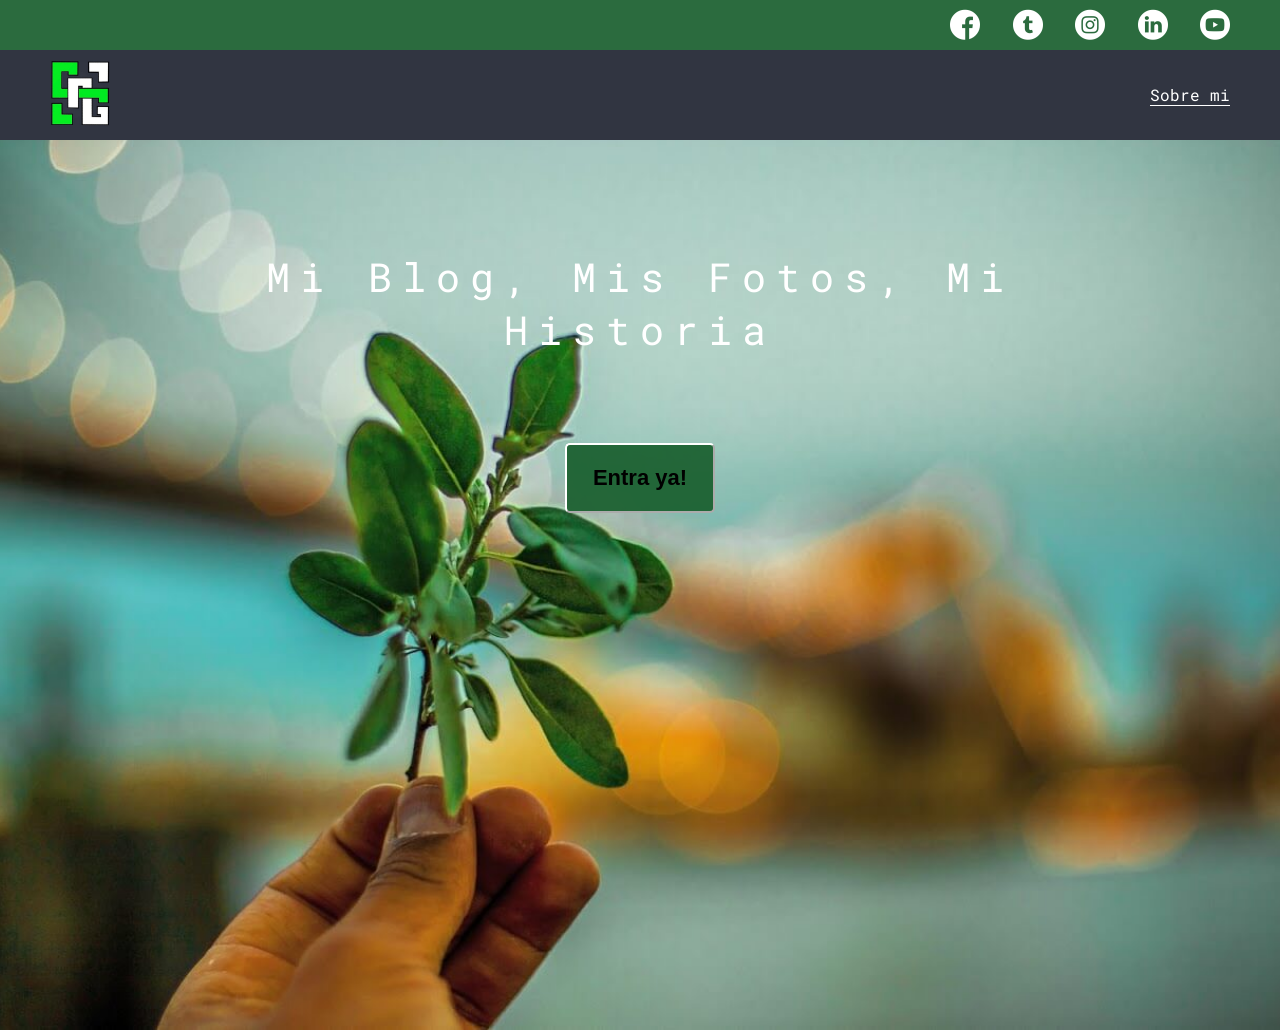
<file: BLOG/index.html>
<!DOCTYPE html>
<html lang="en">
<head>
    <meta charset="UTF-8">
    <meta http-equiv="X-UA-Compatible" content="IE=edge">
    <meta name="viewport" content="width=device-width, initial-scale=1.0">
    <title>Mi Blog</title>
    <link rel="stylesheet" href="css/main.css">
    <link rel="stylesheet" href="css/font/flaticon.css">
    <link rel="preconnect" href="https://fonts.gstatic.com">
    <link rel="stylesheet" href="css/media-queries.css">
</head>
<body class="home-body">
    <header>
        <section class="header-icons-container">
            <div class="icons">
                <a href="https://www.facebook.com/"><span class="flaticon-001-facebook"></span></a> <!--los iconos no funcionan-->
                <a href="https://twitter.com/?lang=es"><span class="flaticon-002-twitter"></span></a>
                <a href="https://www.instagram.com/?hl=es"><span class="flaticon-011-instagram"></span></a>
                <a href="https://www.linkedin.com/feed/"><span class="flaticon-010-linkedin"></span></a>
                <a href="https://www.youtube.com/channel/UCmEst1WBarrKRtXK04s49RQ"><span class="flaticon-008-youtube"></span></a>
            </div>
        </section>
        <nav>
            <section class="nav-logo-container">
                <a href="index.html"><img src="assets/Blogimg/my-logo.jpg" alt="logo de mi blog"></a>
            </section>
            <section class="profile-link">
                <a href="perfil.html">Sobre mi</a>
            </section>
        </nav>
    </header>
    <main class="home-main">
        <section>
            <p class="home-main-text">Mi Blog, Mis Fotos, Mi Historia</p>
            <button class="home-main-button">
                <a href="blogs.html">Entra ya!</a>
            </button>
        </section>
    </main>
</body>
</html>


<!-- personalizar el blog
 
1. agregar informacion valida y nuevas imagenes

2. reparar los media-queries para usar en todos los dispositivos

3. hacer que todas los botones funcionen y me redirecionen a donde quiero

4. poner este proyecto en mi repo de Github con Git of course
-->
</file>
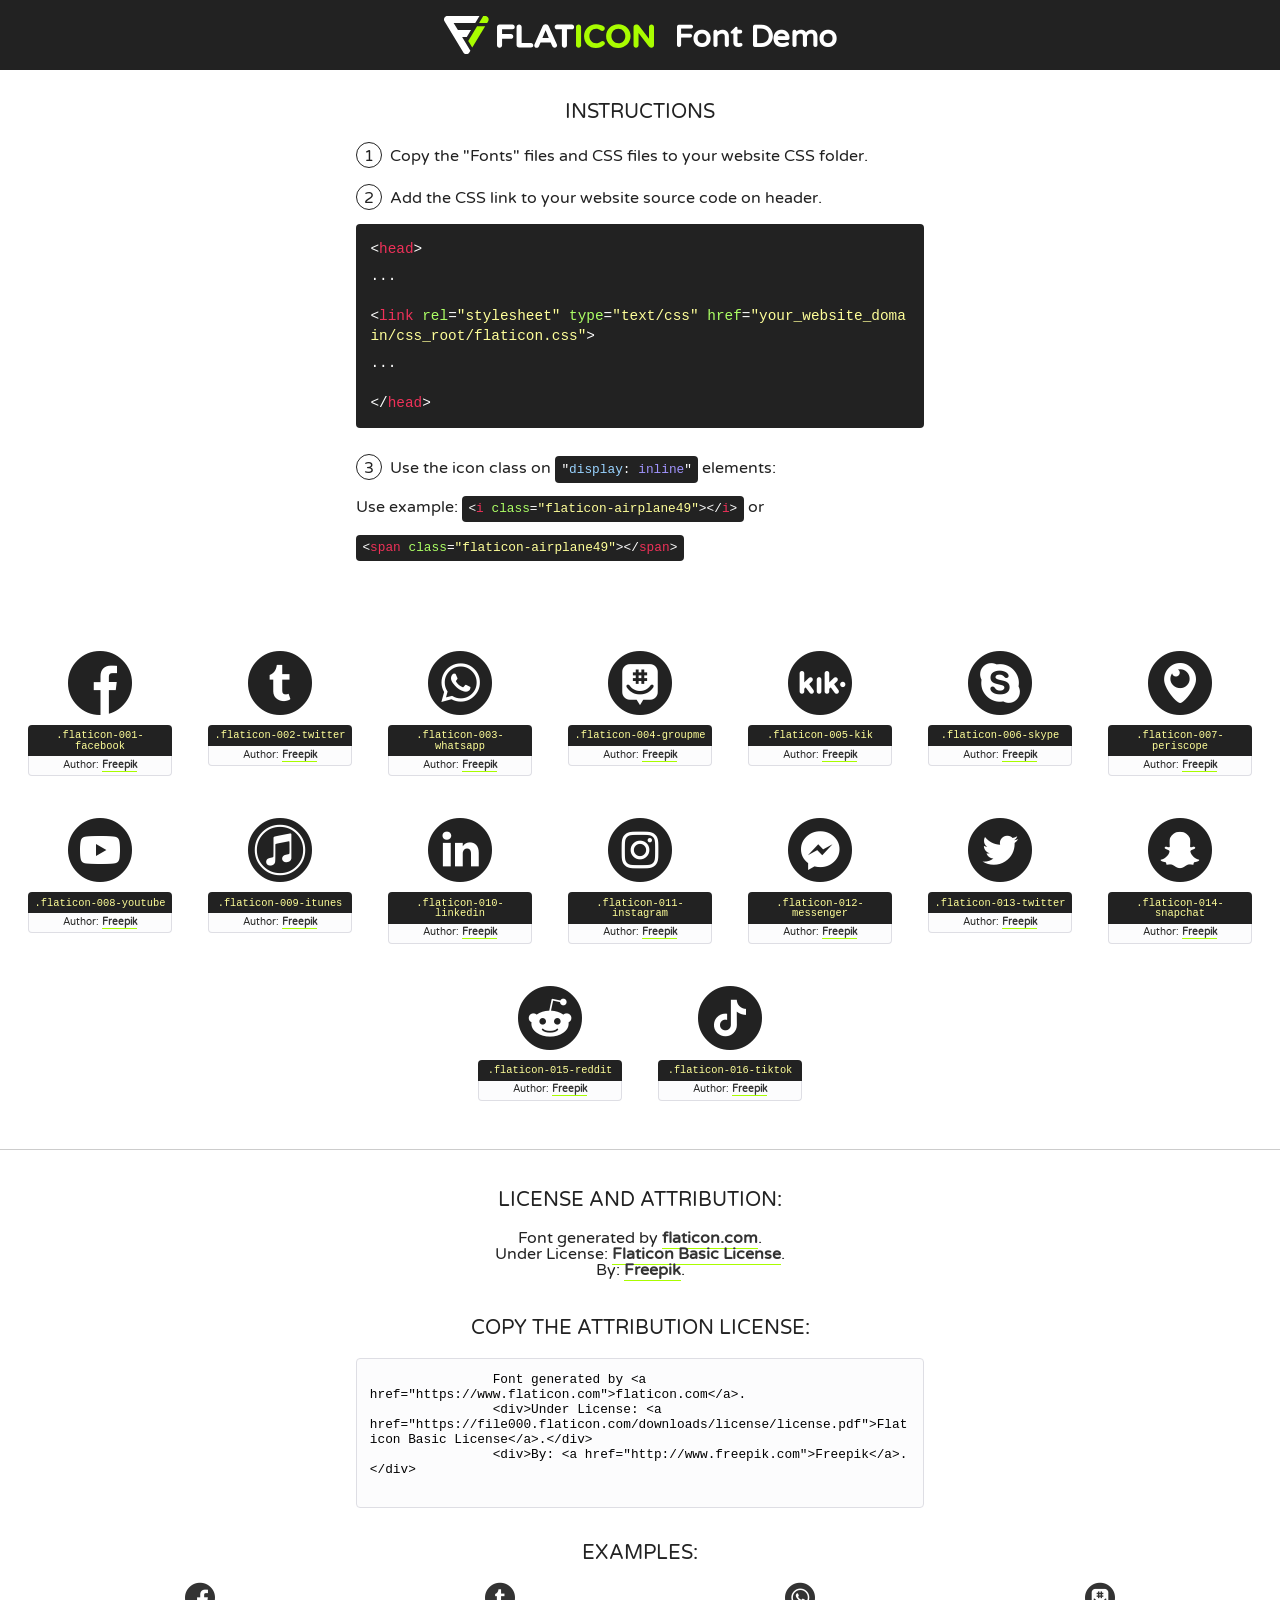
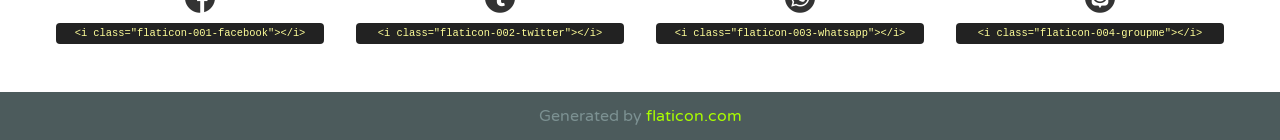
<file: BLOG/css/font/flaticon.html>
<!DOCTYPE html>
<!--
  Flaticon icon font: Flaticon
  Creation date: 18/06/2020 18:44
-->
<html>
    <!DOCTYPE html>

    <head>
        <title>Flaticon WebFont</title>
        <link href="http://fonts.googleapis.com/css?family=Varela+Round" rel="stylesheet" type="text/css" />
        <link rel="stylesheet" type="text/css" href="flaticon.css">
        <meta charset="UTF-8">
        <style>
            html, body, div, span, applet, object, iframe,
            h1, h2, h3, h4, h5, h6, p, blockquote, pre,
            a, abbr, acronym, address, big, cite, code,
            del, dfn, em, img, ins, kbd, q, s, samp,
            small, strike, strong, sub, sup, tt, var,
            b, u, i, center,
            dl, dt, dd, ol, ul, li,
            fieldset, form, label, legend,
            table, caption, tbody, tfoot, thead, tr, th, td,
            article, aside, canvas, details, embed,
            figure, figcaption, footer, header, hgroup,
            menu, nav, output, ruby, section, summary,
            time, mark, audio, video {
                margin: 0;
                padding: 0;
                border: 0;
                font-size: 100%;
                font: inherit;
                vertical-align: baseline;
            }
            /* HTML5 display-role reset for older browsers */
            article, aside, details, figcaption, figure,
            footer, header, hgroup, menu, nav, section {
                display: block;
            }
            body {
                line-height: 1;
            }
            ol, ul {
                list-style: none;
            }
            blockquote, q {
                quotes: none;
            }
            blockquote:before, blockquote:after,
            q:before, q:after {
                content: '';
                content: none;
            }
            table {
                border-collapse: collapse;
                border-spacing: 0;
            }
            body {
                font-family: 'Varela Round', Helvetica, Arial, sans-serif;
                font-size: 16px;
                color: #222;
            }
            a {
                color: #333;
                border-bottom: 1px solid #a9fd00;
                font-weight: bold;
                text-decoration: none;
            }
            * {
                -moz-box-sizing: border-box;
                -webkit-box-sizing: border-box;
                box-sizing: border-box;
                margin: 0;
                padding: 0;
            }
            [class^="flaticon-"]:before, [class*=" flaticon-"]:before, [class^="flaticon-"]:after, [class*=" flaticon-"]:after {
                font-family: Flaticon;
                font-size: 30px;
                font-style: normal;
                margin-left: 20px;
                color: #333;
            }
            .wrapper {
                max-width: 600px;
                margin: auto;
                padding: 0 1em;
            }
            .title {
                font-size: 1.25em;
                text-align: center;
                margin-bottom: 1em;
                text-transform: uppercase;
            }
            header {
                text-align: center;
                background-color: #222;
                color: #fff;
                padding: 1em;
            }
            header .logo {
                width: 210px;
                height: 38px;
                display: inline-block;
                vertical-align: middle;
                margin-right: 1em;
                border: none;
            }
            header strong {
                font-size: 1.95em;
                font-weight: bold;
                vertical-align: middle;
                margin-top: 5px;
                display: inline-block;
            }
            .demo {
                margin: 2em auto;
                line-height: 1.25em;
            }
            .demo ul li {
                margin-bottom: 1em;
            }
            .demo ul li .num {
                color: #222;
                border-radius: 20px;
                display: inline-block;
                width: 26px;
                padding: 3px;
                height: 26px;
                text-align: center;
                margin-right: 0.5em;
                border: 1px solid #222;
            }
            .demo ul li code {
                background-color: #222;
                border-radius: 4px;
                padding: 0.25em 0.5em;
                display: inline-block;
                color: #fff;
                font-family: Consolas,Monaco,Lucida Console,Liberation Mono,DejaVu Sans Mono,Bitstream Vera Sans Mono,Courier New, monospace;
                font-weight: lighter;
                margin-top: 1em;
                font-size: 0.8em;
                word-break: break-all;
            }
            .demo ul li code.big {
                padding: 1em;
                font-size: 0.9em;
            }
            .demo ul li code .red {
                color: #EF3159;
            }
            .demo ul li code .green {
                color: #ACFF65;
            }
            .demo ul li code .yellow {
                color: #FFFF99;
            }
            .demo ul li code .blue {
                color: #99D3FF;
            }
            .demo ul li code .purple {
                color: #A295FF;
            }
            .demo ul li code .dots {
                margin-top: 0.5em;
                display: block;
            }
            #glyphs {
                border-bottom: 1px solid #ccc;
                padding: 2em 0;
                text-align: center;
            }
            .glyph {
                display: inline-block;
                width: 9em;
                margin: 1em;
                text-align: center;
                vertical-align: top;
                background: #FFF;
            }
            .glyph .glyph-icon {
                padding: 10px;
                display: block;
                font-family:"Flaticon";
                font-size: 64px;
                line-height: 1;
            }
            .glyph .glyph-icon:before {
                font-size: 64px;
                color: #222;
                margin-left: 0;
            }
            .class-name {
                font-size: 0.65em;
                background-color: #222;
                color: #fff;
                border-radius: 4px 4px 0 0;
                padding: 0.5em;
                color: #FFFF99;
                font-family: Consolas,Monaco,Lucida Console,Liberation Mono,DejaVu Sans Mono,Bitstream Vera Sans Mono,Courier New, monospace;
            }
            .author-name {
                font-size: 0.6em;
                background-color: #fcfcfd;
                border: 1px solid #DEDEE4;
                border-top: 0;
                border-radius: 0 0 4px 4px;
                padding: 0.5em;
            }
            .class-name:last-child {
                font-size: 10px;
                color:#888;
            }
            .class-name:last-child a {
                font-size: 10px;
                color:#555;
            }
            .class-name:last-child a:hover {
                color:#a9fd00;
            }
            .glyph > input {
                display: block;
                width: 100px;
                margin: 5px auto;
                text-align: center;
                font-size: 12px;
                cursor: text;
            }
            .glyph > input.icon-input {
                font-family:"Flaticon";
                font-size: 16px;
                margin-bottom: 10px;
            }
            .attribution .title {
                margin-top: 2em;
            }
            .attribution textarea {
                background-color: #fcfcfd;
                padding: 1em;
                border: none;
                box-shadow: none;
                border: 1px solid #DEDEE4;
                border-radius: 4px;
                resize: none;
                width: 100%;
                height: 150px;
                font-size: 0.8em;
                font-family: Consolas,Monaco,Lucida Console,Liberation Mono,DejaVu Sans Mono,Bitstream Vera Sans Mono,Courier New, monospace;
                -webkit-appearance: none;
            }
            .iconsuse {
                margin: 2em auto;
                text-align: center;
                max-width: 1200px;
            }
            .iconsuse:after {
                content: '';
                display: table;
                clear: both;
            }
            .iconsuse .image {
                float: left;
                width: 25%;
                padding: 0 1em;
            }
            .iconsuse .image p {
                margin-bottom: 1em;
            }
            .iconsuse .image span {
                display: block;
                font-size: 0.65em;
                background-color: #222;
                color: #fff;
                border-radius: 4px;
                padding: 0.5em;
                color: #FFFF99;
                margin-top: 1em;
                font-family: Consolas,Monaco,Lucida Console,Liberation Mono,DejaVu Sans Mono,Bitstream Vera Sans Mono,Courier New, monospace;
            }
            #footer {
                text-align: center;
                background-color: #4C5B5C;
                color: #7c9192;
                padding: 1em;
            }
            #footer a {
                border: none;
                color: #a9fd00;
                font-weight: normal;
            }
            @media (max-width: 960px) {
                .iconsuse .image {
                    width: 50%;
                }
            }
            @media (max-width: 560px) {
                .iconsuse .image {
                    width: 100%;
                }
            }
            .attrDiv {

            }
        </style>
        <link rel="stylesheet" href="flaticon.css">
    </head>

    <body class="characters-off">
        <header>
            <a href="https://www.flaticon.com" target="_blank" class="logo">
                <svg version="1.1" xmlns="http://www.w3.org/2000/svg" xmlns:xlink="http://www.w3.org/1999/xlink" xmlns:a="http://ns.adobe.com/AdobeSVGViewerExtensions/3.0/" viewBox="0 0 560.875 102.036" enable-background="new 0 0 560.875 102.036" xml:space="preserve">
                        <defs>
                        </defs>
                        <g>
                            <g class="letters">
                                <path fill="#ffffff" d="M141.596,29.675c0-3.777,2.985-6.767,6.764-6.767h34.438c3.426,0,6.15,2.728,6.15,6.15
                                c0,3.43-2.724,6.149-6.15,6.149h-27.674v13.091h23.719c3.429,0,6.151,2.724,6.151,6.15c0,3.43-2.723,6.149-6.151,6.149h-23.719
                                v17.574c0,3.773-2.986,6.761-6.764,6.761c-3.779,0-6.764-2.989-6.764-6.761V29.675z"></path>
                                <path fill="#ffffff" d="M193.844,29.149c0-3.781,2.985-6.767,6.764-6.767c3.776,0,6.763,2.985,6.763,6.767v42.957h25.039
                                c3.426,0,6.149,2.726,6.149,6.153c0,3.425-2.723,6.15-6.149,6.15h-31.802c-3.779,0-6.764-2.986-6.764-6.768V29.149z"></path>
                                <path fill="#ffffff" d="M241.891,75.71l21.438-48.407c1.492-3.341,4.215-5.357,7.906-5.357h0.792
                                c3.686,0,6.323,2.017,7.815,5.357l21.439,48.407c0.436,0.967,0.701,1.845,0.701,2.723c0,3.602-2.809,6.501-6.414,6.501
                                c-3.161,0-5.269-1.845-6.499-4.655l-4.132-9.661h-27.059l-4.301,10.102c-1.144,2.631-3.426,4.214-6.237,4.214
                                c-3.517,0-6.24-2.81-6.24-6.325C241.1,77.64,241.451,76.677,241.891,75.71z M279.932,58.666l-8.521-20.297l-8.526,20.297H279.932
                                z"></path>
                                <path fill="#ffffff" d="M314.864,35.387H301.86c-3.429,0-6.239-2.813-6.239-6.238c0-3.429,2.811-6.24,6.239-6.24h39.533
                                c3.426,0,6.237,2.811,6.237,6.24c0,3.425-2.811,6.238-6.237,6.238h-13.001v42.785c0,3.773-2.99,6.761-6.764,6.761
                                c-3.779,0-6.764-2.989-6.764-6.761V35.387z"></path>
                                <path fill="#A9FD00" d="M352.615,29.149c0-3.781,2.985-6.767,6.767-6.767c3.774,0,6.761,2.985,6.761,6.767v49.024
                                c0,3.773-2.987,6.761-6.761,6.761c-3.781,0-6.767-2.989-6.767-6.761V29.149z"></path>
                                <path fill="#A9FD00" d="M374.132,53.836v-0.179c0-17.481,13.178-31.801,32.065-31.801c9.22,0,15.459,2.458,20.557,6.238
                                c1.402,1.054,2.637,2.985,2.637,5.357c0,3.692-2.985,6.59-6.681,6.59c-1.845,0-3.071-0.702-4.044-1.319
                                c-3.776-2.813-7.729-4.393-12.562-4.393c-10.364,0-17.831,8.611-17.831,19.154v0.173c0,10.542,7.291,19.329,17.831,19.329
                                c5.715,0,9.492-1.756,13.359-4.834c1.049-0.874,2.458-1.491,4.039-1.491c3.429,0,6.325,2.813,6.325,6.236
                                c0,2.106-1.056,3.78-2.282,4.834c-5.539,4.834-12.036,7.733-21.878,7.733C387.572,85.464,374.132,71.493,374.132,53.836z"></path>
                                <path fill="#A9FD00" d="M433.009,53.836v-0.179c0-17.481,13.79-31.801,32.766-31.801c18.981,0,32.592,14.143,32.592,31.628v0.173
                                c0,17.483-13.785,31.807-32.769,31.807C446.625,85.464,433.009,71.32,433.009,53.836z M484.224,53.836v-0.179
                                c0-10.539-7.725-19.326-18.626-19.326c-10.893,0-18.449,8.611-18.449,19.154v0.173c0,10.542,7.73,19.329,18.626,19.329
                                C476.676,72.986,484.224,64.378,484.224,53.836z"></path>
                                <path fill="#A9FD00" d="M506.233,29.321c0-3.774,2.99-6.763,6.767-6.763h1.401c3.252,0,5.183,1.583,7.029,3.953l26.093,34.265
                                V29.059c0-3.692,2.99-6.677,6.681-6.677c3.683,0,6.671,2.985,6.671,6.677v48.934c0,3.78-2.987,6.765-6.764,6.765h-0.436
                                c-3.257,0-5.188-1.581-7.034-3.953l-27.056-35.492v32.944c0,3.687-2.985,6.676-6.678,6.676c-3.683,0-6.673-2.989-6.673-6.676
                                V29.321z"></path>
                            </g>
                            <g class="insignia">
                                <path fill="#ffffff" d="M48.372,56.137h12.517l11.156-18.537H37.186L25.688,18.539h57.825L94.668,0H9.271
                                C5.925,0,2.842,1.801,1.198,4.716c-1.644,2.907-1.593,6.482,0.134,9.343l50.38,83.501c1.678,2.781,4.689,4.476,7.938,4.476
                                c3.246,0,6.257-1.695,7.935-4.476l2.898-4.804L48.372,56.137z"></path>
                                <g class="i">
                                    <path fill="#A9FD00" d="M93.575,18.539h0.031v0.004l21.652,0.004l2.705-4.488c1.727-2.861,1.778-6.436,0.133-9.343
                                    C116.454,1.801,113.371,0,110.026,0h-5.294L93.575,18.539z"></path>
                                    <polygon fill="#A9FD00" points="88.291,27.356 64.725,66.486 75.519,84.404 109.942,27.356"></polygon>
                                </g>
                            </g>
                        </g>
                    </svg>
            </a>
            <strong>Font Demo</strong>
        </header>

        <section class="demo wrapper">
            <p class="title">Instructions</p>
            <ul>
                <li>
                    <span class="num">1</span>Copy the "Fonts" files and CSS files to your website CSS folder.
                </li>
                <li>
                    <span class="num">2</span>Add the CSS link to your website source code on header.
                    <code class="big">
                        &lt;<span class="red">head</span>&gt;
                        <br/><span class="dots">...</span>
                        <br/>&lt;<span class="red">link</span> <span class="green">rel</span>=<span class="yellow">"stylesheet"</span> <span class="green">type</span>=<span class="yellow">"text/css"</span> <span class="green">href</span>=<span class="yellow">"your_website_domain/css_root/flaticon.css"</span>&gt;
                        <br/><span class="dots">...</span>
                        <br/>&lt;/<span class="red">head</span>&gt;
                    </code>
                </li>

                <li>
                    <p>
                        <span class="num">3</span>Use the icon class on <code>"<span class="blue">display</span>:<span class="purple"> inline</span>"</code> elements:
                        <br />
                        Use example:
                        <code>
                            &lt;<span class="red">i</span> <span class="green">class</span>=<span class="yellow">&quot;flaticon-airplane49&quot;</span>&gt;&lt;/<span class="red">i</span>&gt;
                        </code> or
                        <code>&lt;<span class="red">span</span> <span class="green">class</span>=<span class="yellow">&quot;flaticon-airplane49&quot;</span>&gt;&lt;/<span class="red">span</span>&gt;</code>
                    </p>
                </li>
            </ul>
        </section>

        <section id="glyphs">
            
            <div class="glyph"><div class="glyph-icon flaticon-001-facebook"></div>
                <div class="class-name">.flaticon-001-facebook</div>
                <div class="author-name">Author: <a href="http://www.freepik.com" title="Freepik">Freepik</a> </div>
            </div>
            
            <div class="glyph"><div class="glyph-icon flaticon-002-twitter"></div>
                <div class="class-name">.flaticon-002-twitter</div>
                <div class="author-name">Author: <a href="http://www.freepik.com" title="Freepik">Freepik</a> </div>
            </div>
            
            <div class="glyph"><div class="glyph-icon flaticon-003-whatsapp"></div>
                <div class="class-name">.flaticon-003-whatsapp</div>
                <div class="author-name">Author: <a href="http://www.freepik.com" title="Freepik">Freepik</a> </div>
            </div>
            
            <div class="glyph"><div class="glyph-icon flaticon-004-groupme"></div>
                <div class="class-name">.flaticon-004-groupme</div>
                <div class="author-name">Author: <a href="http://www.freepik.com" title="Freepik">Freepik</a> </div>
            </div>
            
            <div class="glyph"><div class="glyph-icon flaticon-005-kik"></div>
                <div class="class-name">.flaticon-005-kik</div>
                <div class="author-name">Author: <a href="http://www.freepik.com" title="Freepik">Freepik</a> </div>
            </div>
            
            <div class="glyph"><div class="glyph-icon flaticon-006-skype"></div>
                <div class="class-name">.flaticon-006-skype</div>
                <div class="author-name">Author: <a href="http://www.freepik.com" title="Freepik">Freepik</a> </div>
            </div>
            
            <div class="glyph"><div class="glyph-icon flaticon-007-periscope"></div>
                <div class="class-name">.flaticon-007-periscope</div>
                <div class="author-name">Author: <a href="http://www.freepik.com" title="Freepik">Freepik</a> </div>
            </div>
            
            <div class="glyph"><div class="glyph-icon flaticon-008-youtube"></div>
                <div class="class-name">.flaticon-008-youtube</div>
                <div class="author-name">Author: <a href="http://www.freepik.com" title="Freepik">Freepik</a> </div>
            </div>
            
            <div class="glyph"><div class="glyph-icon flaticon-009-itunes"></div>
                <div class="class-name">.flaticon-009-itunes</div>
                <div class="author-name">Author: <a href="http://www.freepik.com" title="Freepik">Freepik</a> </div>
            </div>
            
            <div class="glyph"><div class="glyph-icon flaticon-010-linkedin"></div>
                <div class="class-name">.flaticon-010-linkedin</div>
                <div class="author-name">Author: <a href="http://www.freepik.com" title="Freepik">Freepik</a> </div>
            </div>
            
            <div class="glyph"><div class="glyph-icon flaticon-011-instagram"></div>
                <div class="class-name">.flaticon-011-instagram</div>
                <div class="author-name">Author: <a href="http://www.freepik.com" title="Freepik">Freepik</a> </div>
            </div>
            
            <div class="glyph"><div class="glyph-icon flaticon-012-messenger"></div>
                <div class="class-name">.flaticon-012-messenger</div>
                <div class="author-name">Author: <a href="http://www.freepik.com" title="Freepik">Freepik</a> </div>
            </div>
            
            <div class="glyph"><div class="glyph-icon flaticon-013-twitter"></div>
                <div class="class-name">.flaticon-013-twitter</div>
                <div class="author-name">Author: <a href="http://www.freepik.com" title="Freepik">Freepik</a> </div>
            </div>
            
            <div class="glyph"><div class="glyph-icon flaticon-014-snapchat"></div>
                <div class="class-name">.flaticon-014-snapchat</div>
                <div class="author-name">Author: <a href="http://www.freepik.com" title="Freepik">Freepik</a> </div>
            </div>
            
            <div class="glyph"><div class="glyph-icon flaticon-015-reddit"></div>
                <div class="class-name">.flaticon-015-reddit</div>
                <div class="author-name">Author: <a href="http://www.freepik.com" title="Freepik">Freepik</a> </div>
            </div>
            
            <div class="glyph"><div class="glyph-icon flaticon-016-tiktok"></div>
                <div class="class-name">.flaticon-016-tiktok</div>
                <div class="author-name">Author: <a href="http://www.freepik.com" title="Freepik">Freepik</a> </div>
            </div>
            
        </section>

        <section class="attribution wrapper"   style="text-align:center;">
            <div class="title">License and attribution:</div>
            <div class="attrDiv">Font generated by <a href="https://www.flaticon.com">flaticon.com</a>.</div>
            <div class="attrDiv">Under License: <a href="https://file000.flaticon.com/downloads/license/license.pdf">Flaticon Basic License</a>.</div>
            <div class="attrDiv">By: <a href="http://www.freepik.com">Freepik</a>.</div>

            <div class="title">Copy the Attribution License:</div>
            <textarea onclick="this.focus();this.select();">
                Font generated by &lt;a href=&quot;https://www.flaticon.com&quot;&gt;flaticon.com&lt;/a&gt;.
                <div>Under License: <a href="https://file000.flaticon.com/downloads/license/license.pdf">Flaticon Basic License</a>.</div>
                <div>By: <a href="http://www.freepik.com">Freepik</a>.</div>
            </textarea>
        </section>

        <section class="iconsuse">
            <div class="title">Examples:</div>
            
            <div class="image">
                <p>
                    <i class="glyph-icon flaticon-001-facebook"></i>
                    <span>&lt;i class=&quot;flaticon-001-facebook&quot;&gt;&lt;/i&gt;</span>
                </p>
            </div>
            
            <div class="image">
                <p>
                    <i class="glyph-icon flaticon-002-twitter"></i>
                    <span>&lt;i class=&quot;flaticon-002-twitter&quot;&gt;&lt;/i&gt;</span>
                </p>
            </div>
            
            <div class="image">
                <p>
                    <i class="glyph-icon flaticon-003-whatsapp"></i>
                    <span>&lt;i class=&quot;flaticon-003-whatsapp&quot;&gt;&lt;/i&gt;</span>
                </p>
            </div>
            
            <div class="image">
                <p>
                    <i class="glyph-icon flaticon-004-groupme"></i>
                    <span>&lt;i class=&quot;flaticon-004-groupme&quot;&gt;&lt;/i&gt;</span>
                </p>
            </div>
            
        </section>

        <div id="footer">
            <div>Generated by <a href="https://www.flaticon.com">flaticon.com</a></div>
        </div>
    </body>
</html>
</file>
<file: BLOG/css/main.css>
@import url('https://fonts.googleapis.com/css2?family=Roboto+Mono:wght@400;500;700&family=Roboto+Slab:wght@400;700&family=Roboto:wght@400;500;700;900&display=swap');

:root{
    --light-green: #195f2eeb;
    --light-grey: #e6e9ed;
}
body{
    font-family: 'Roboto Mono', monospace;
    margin: 0;
    padding: 0;
}
 
a{
    text-decoration: none;
    display: inline;
    color: black;
}

.home-body{
    position: fixed;
    top: 0;
    bottom: 0;
    left: 0;
    right: 0;
}

.grid-container{  /*Esta clase se coloca en la seccion principal del container y en el div de las new */
    max-width: 980px;
    margin: auto;
}

header{
    width: 100%;
    height: 130px;
    display: grid;
    grid-template-rows: 1fr 1fr;
}

header .header-icons-container{
    width: 100%;
    height: 50px;
    display: grid;
    background-color: var(--light-green);
}

header .header-icons-container .icons{
    width: 300px;
    height: auto;
    display: flex;
    justify-items: flex-end;
    align-items: center;
    justify-content: space-between;
    justify-self: end;
    margin-right: 50px;
}

header .icons span{
    color: white;
}

nav {
    display: grid;
    grid-template-columns: 1fr 1fr;
    height: 90px;
    background-color: #313541;
    
}

nav .nav-logo-container{
    margin-left: 50px;
}
nav .nav-logo-container img{
    width: 60px;
    margin-top: 10px;
}

nav .profile-link{
    display: flex;
    align-items: center;
    justify-content: flex-end;
    margin-right: 50px;
}

nav .profile-link a{
    color: white;
    border-bottom: 1px solid white;
}

.home-main{
    display: grid;
    grid-template-columns: 1fr 4fr 1fr;
    height: 100%;
    background-image: url('../assets/Blogimg/park-picture-4.jpg');
    background-position: center;
    background-repeat:no-repeat;
    background-size: cover;
}

.home-main section {
    display: grid; 
    grid-column: 2;   /*de las 3 columnas, se posiciona en la numero 2 (4fr)*/
    justify-items: center;
    height: 350px;
    margin-top: 80px;
}

.home-main-text{
    font-family: 'Roboto mono', monospace;
    font-size: 40px;
    font-weight: 750px;
    letter-spacing: 10px;
    color:white;
    text-align: center;
}

.home-main-button{
    width: 150px;
    height: 70px;
    background-color: var(--light-green);
    border-color: white;
    display: grid;
    align-items: center;
    border-radius: 5px;
}

.home-main-button a{
    font-weight: 700;
    font-size: 22px;
}

/* Estos son los design de la pagina blogs.html */

.blogs-main{
    display: grid;
}

.blogs-news-container{
    background-color: var(--light-grey);
    padding: 0px 50px 40px;
}

.blogs-main-new{
    display: grid;
    grid-template-columns: 2fr 1fr;
    grid-template-rows: 2fr;
}

.blogs-news-img-container{
    grid-column: 1;
}

.blogs-news-img-container img{
    width: 70%;
    border-radius: 10px;
}

.blogs-news-info-container{
    grid-column: 2;
}

.blogs-news-info-container p{
    margin-bottom: 35px;
}

.blogs-posts-container{
    padding: 0 50px 40px; 
}

.blogs-posts-container h3{
    border-bottom: 1px solid #cdd2da;
    padding-bottom: 20px;
    text-align: center;
}

.blogs-button{
    border: 1px solid var(--light-green);
    padding: 10px 15px;
    font-size: 12px;
    border-radius: 5px;
}

.blogs-posts-container .post-container{
    display: inline-block;
    padding-left: 10px;
    max-width: 30%;
    margin-bottom: 50px;
}

.blogs-posts-container .post-container p{
    margin-bottom: 35px;
}

.blogs-posts-container .post-container img{
    width: 100%;
    border-radius: 10px;
}

footer{
    width: 100%;
    height: 80px;
    background-color: #22272d;
    border-top: 35px solid var(--light-green);
    text-align: center;
}

footer p{
    color: white;
    margin-top: 30px;
}

.blogpost-img-container{
    padding: 0 50px 40px; 
}

.blogpost-img-container img{
    width: 100%;
    
}

.blogpost-main-container{
    padding: 0 50px 40px; 
}

.blogpost-main-container h3{
    border-bottom: 1px solid var(--light-grey);
    padding-bottom: 20px;
}

.blogpost-main-container article h1{
    font-size: 35px;
}

.contact-main-container{
    /*width: 100%;
    min-height: 250px;*/
    background-color: var(--light-grey);
    text-align: center;
    padding-bottom: 50px;

}

.contact-main-container div{ /*con esto los contenedores pasar a a estar uno al lado del otro. */
    display: inline-block;
    width: 49.5%;
    height: 100%;
}

.contact-main-container div a{
    border-bottom: 1px solid black;
    padding-bottom: 5px;
}

.contact-main-container .contact-left, .contact-right{
    text-align: initial;
    margin-top: 85px;

}

.contact-main-container img{
    width: 100px;
}

/* perfil.html design and styles */

.profile-main-container{
    padding: 70px 40px;
    background-color: var(--light-grey);
    margin-bottom: 50px;
}

.profile-main-container img{
    width: 320px;
    margin-right: 30px;
}

.profile-main-container .profile-container{
    display: flex;
}

.profile-main-proyects{
    padding: 0 50px 40px; 

}

.profile-main-proyects h3{
    border-bottom: 1px solid #cdd2da;
    padding-bottom: 35px;
    text-align: center;
}

.proyects-main-container{
    display: grid;
    grid-template-columns: 1fr 1fr 1fr;
}

.proyect-container{
    padding: 0 5px;
}
</file>
<file: BLOG/css/font/flaticon.css>
@font-face {
  font-family: "Flaticon";
  src: url("./Flaticon.eot");
  src: url("./Flaticon.eot?#iefix") format("embedded-opentype"),
       url("./Flaticon.woff2") format("woff2"),
       url("./Flaticon.woff") format("woff"),
       url("./Flaticon.ttf") format("truetype"),
       url("./Flaticon.svg#Flaticon") format("svg");
  font-weight: normal;
  font-style: normal;
}

@media screen and (-webkit-min-device-pixel-ratio:0) {
  @font-face {
    font-family: "Flaticon";
    src: url("./Flaticon.svg#Flaticon") format("svg");
  }
}
[class^="flaticon"]:before, [class*=" falticon-"]:before,
[class^="flaticon"]:after, [class*=" falticon-"]:after {
  font-family: Flaticon;
    font-size: 30px;
  font-style: normal;
  margin-left: 20px;
}

.fimanager:before {
  display: inline-block;
  font-family: "Flaticon";
  font-style: normal;
  font-weight: normal;
  font-variant: normal;
  line-height: 1;
  text-decoration: inherit;
  text-rendering: optimizeLegibility;
  text-transform: none;
  -moz-osx-font-smoothing: grayscale;
  -webkit-font-smoothing: antialiased;
  font-smooth: antialiased;
  display: block;
}

.flaticon-001-facebook:before { content: "\f100"; }
.flaticon-002-twitter:before { content: "\f101"; }
.flaticon-003-whatsapp:before { content: "\f102"; }
.flaticon-004-groupme:before { content: "\f103"; }
.flaticon-005-kik:before { content: "\f104"; }
.flaticon-006-skype:before { content: "\f105"; }
.flaticon-007-periscope:before { content: "\f106"; }
.flaticon-008-youtube:before { content: "\f107"; }
.flaticon-009-itunes:before { content: "\f108"; }
.flaticon-010-linkedin:before { content: "\f109"; }
.flaticon-011-instagram:before { content: "\f10a"; }
.flaticon-012-messenger:before { content: "\f10b"; }
.flaticon-013-twitter:before { content: "\f10c"; }
.flaticon-014-snapchat:before { content: "\f10d"; }
.flaticon-015-reddit:before { content: "\f10e"; }
.flaticon-016-tiktok:before { content: "\f10f"; }
</file>
<file: BLOG/css/media-queries.css>
@media (max-width: 900px){
    .blogs-main-new{
        grid-template-columns: 1fr;
        grid-template-rows: 3fr;
    }
    .blogs-news-img-container{
        grid-row: 2;
    }
    .blogs-news-info-container{
        grid-column: 1;
        grid-row: 3;
    }
    .blogs-posts-container .post-container{
        max-width: 45%;
    }
    .proyects-main-container{
        grid-template-columns: 1fr 2fr;
        grid-template-rows: 2fr;
    }
    .profile-main-container .profile-container{
        display: block;
    }
}

@media (max-width: 600px){
    .blogs-posts-container .post-container{
        max-width: 95%;
    }
}
</file>
